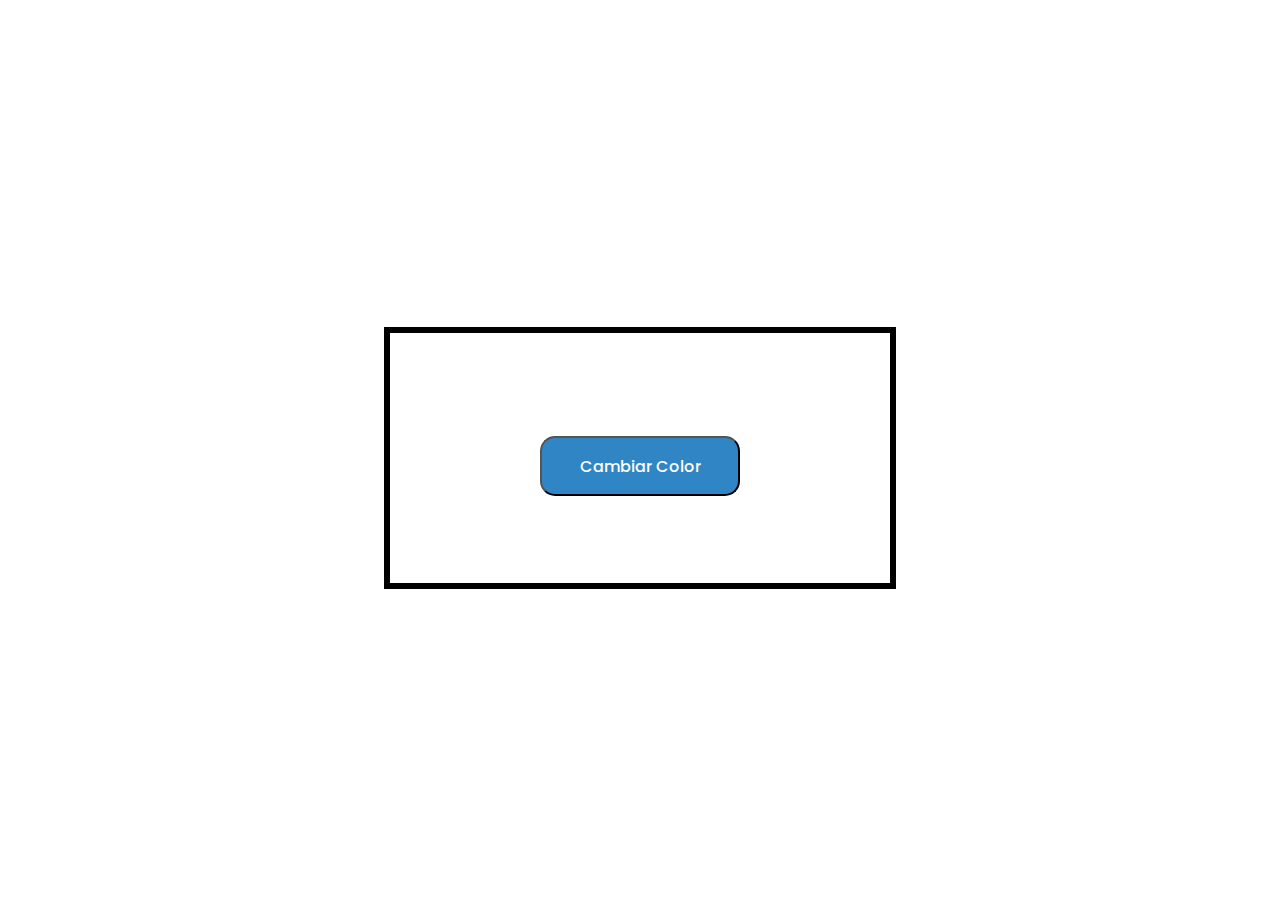
<file: index.html>
<!DOCTYPE html>
<html lang="en">
<head>
    <meta charset="UTF-8">
    <meta name="viewport" content="width=device-width, initial-scale=1.0">
    <link rel="stylesheet" href="style.css">
    <title>Random Colors</title>
</head>
<body>

    <div class="contenedor">
        <div class="texto-hexadecimal"></div>
        <button onclick="clickRandomColor()">Cambiar Color</button>
    </div>
    
    <script src="script.js"></script>
</body>
</html>
</file>
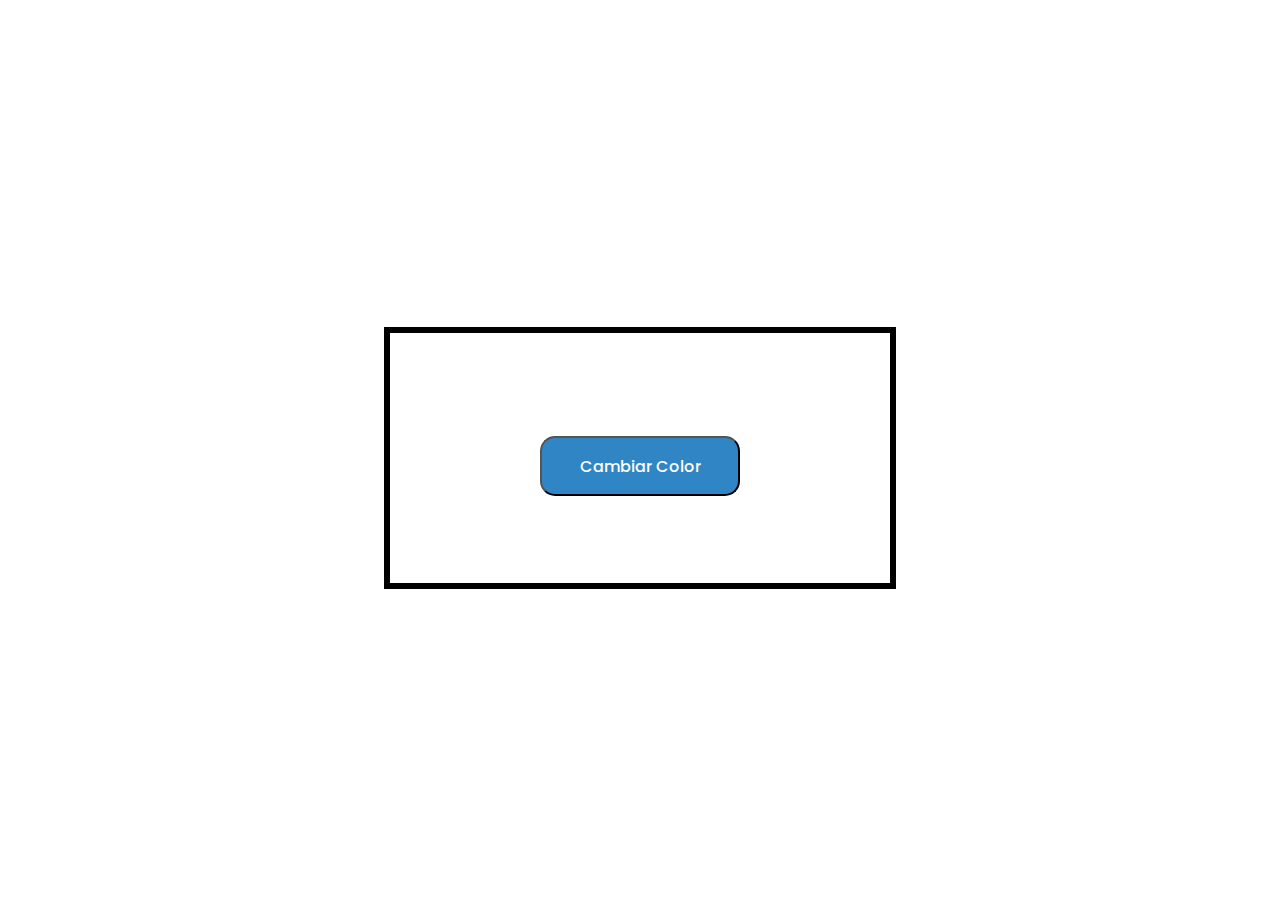
<file: First Project/index.html>
<!DOCTYPE html>
<html lang="en">
<head>
    <meta charset="UTF-8">
    <meta name="viewport" content="width=device-width, initial-scale=1.0">
    <link rel="stylesheet" href="style.css">
    <title>Random Colors | First Project</title>
</head>
<body>

    <div class="contenedor">
        <div class="texto-hexadecimal"></div>
        <button onclick="clickRandomColor()">Cambiar Color</button>
    </div>
    
    <script src="script.js"></script>
</body>
</html>
</file>
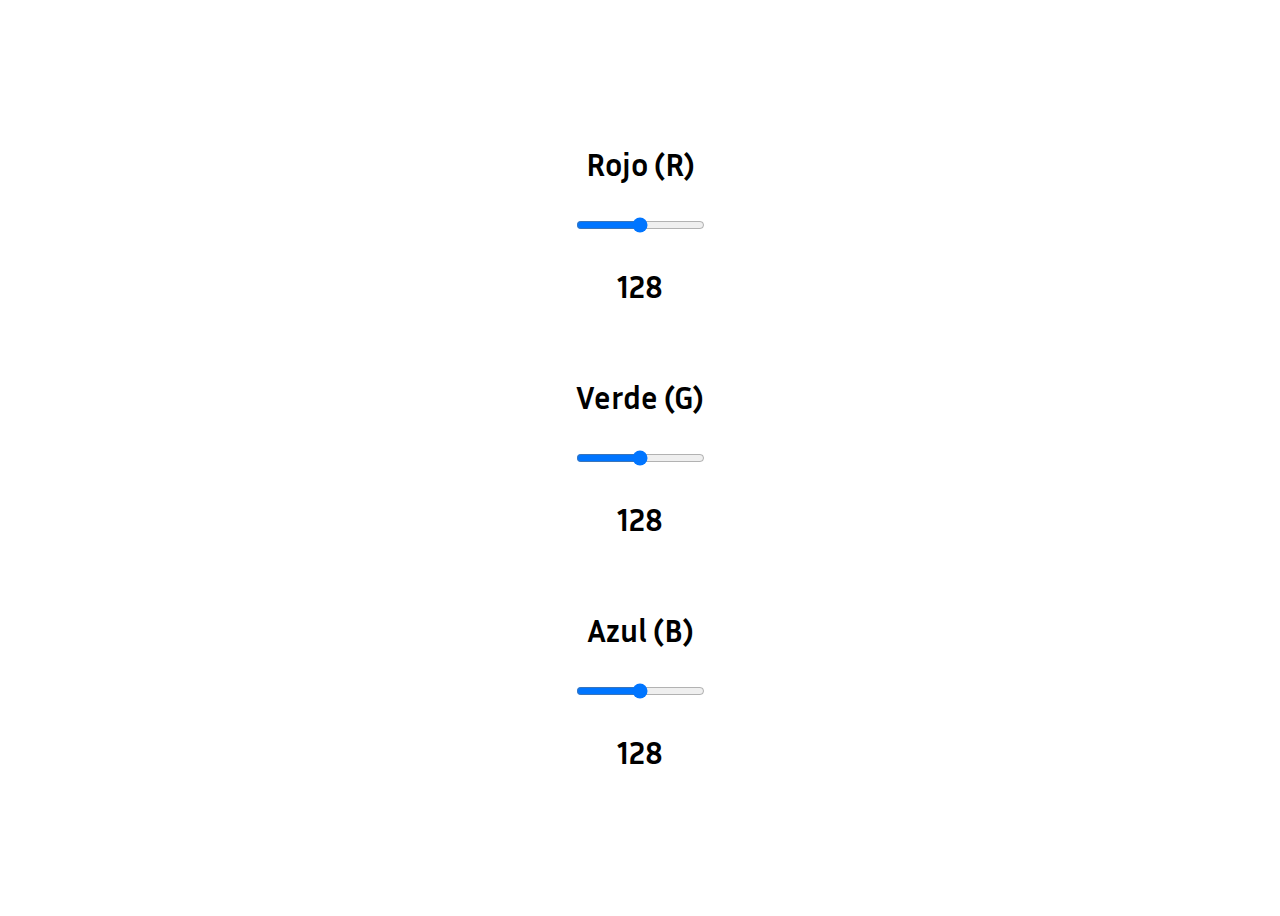
<file: Second Project/index.html>
<!DOCTYPE html>
<html lang="en">
<head>
    <meta charset="UTF-8">
    <meta name="viewport" content="width=device-width, initial-scale=1.0">
    <title>Random Color | Second Project</title>
    <link rel="stylesheet" href="style.css">
</head>
<body>
    
    <div class="container">
            <div class="rgb-selector">
                <p class="rgb-text">Rojo (R)</p>
                <input onclick="RangeNumber()" class="input-rgb" type="range" min="0" max="255">
                <p class="color-number"></p>
            </div>
            <div class="rgb-selector">
                <p class="rgb-text">Verde (G)</p>
                <input onclick="RangeNumber()" class="input-rgb" type="range" min="0" max="255">
                <p class="color-number"></p>
            </div>
            <div class="rgb-selector">
                <p id="rgb-text-blue">Azul (B)</p>
                <input onclick="RangeNumber()" class="input-rgb" type="range" min="0" max="255">
                <p class="color-number"></p>
            </div>

    </div>

    <script src="script.js"></script>
</body>
</html>
</file>
<file: style.css>
@import url('https://fonts.googleapis.com/css2?family=Poppins:ital,wght@0,100;0,200;0,300;0,400;0,500;0,600;0,700;0,800;0,900;1,100;1,200;1,300;1,400;1,500;1,600;1,700;1,800;1,900&display=swap');

* {
    font-family: "Poppins", sans-serif;
    font-weight: 500;
    font-style: normal;
}


body {
    height: 100vh;
    display: flex;
    justify-content: center;
    align-items: center;
    
}


.contenedor {

    width: 500px;
    height: 250px;
    display: flex;
    flex-direction: column;
    justify-content: center;
    align-items: center;
    border: 6px solid black;
}

button {
    width: 200px;
    height: 60px;
    color: white;
    background-color: rgb(48, 134, 196);
    border-radius: 15px;
    font-size: 16px;
}

.texto-hexadecimal {

    padding-bottom: 16px;
    font-size: 32px;
}
</file>
<file: First Project/style.css>
@import url('https://fonts.googleapis.com/css2?family=Poppins:ital,wght@0,100;0,200;0,300;0,400;0,500;0,600;0,700;0,800;0,900;1,100;1,200;1,300;1,400;1,500;1,600;1,700;1,800;1,900&display=swap');

* {
    font-family: "Poppins", sans-serif;
    font-weight: 500;
    font-style: normal;
}


body {
    height: 100vh;
    display: flex;
    justify-content: center;
    align-items: center;
    
}


.contenedor {

    width: 500px;
    height: 250px;
    display: flex;
    flex-direction: column;
    justify-content: center;
    align-items: center;
    border: 6px solid black;
}

button {
    width: 200px;
    height: 60px;
    color: white;
    background-color: rgb(48, 134, 196);
    border-radius: 15px;
    font-size: 16px;
}

.texto-hexadecimal {

    padding-bottom: 16px;
    font-size: 32px;
}
</file>
<file: Second Project/style.css>
@import url('https://fonts.googleapis.com/css2?family=Inria+Sans:ital,wght@0,300;0,400;0,700;1,300;1,400;1,700&display=swap');


*{
    font-family: "Inria Sans", sans-serif;
    font-weight: 400;
    font-style: normal;

}

body{
    height: 100vh;
    display: flex;
    justify-content: center;
    align-items: center;
}



.container{

    background-color: white;
    height: 700px;
    width: 50vw;
    max-width: 600px;
    min-height: 350px;
    display: flex;
    justify-content: space-around;
    align-items: center;
    flex-direction: column;
    border-radius: 64px;
}

.rgb-selector{
    display: flex;
    flex-direction: column;
    justify-content: center;
    align-items: center;
}

p{
    font-size: 2em;
    font-weight: 600;
}
</file>
